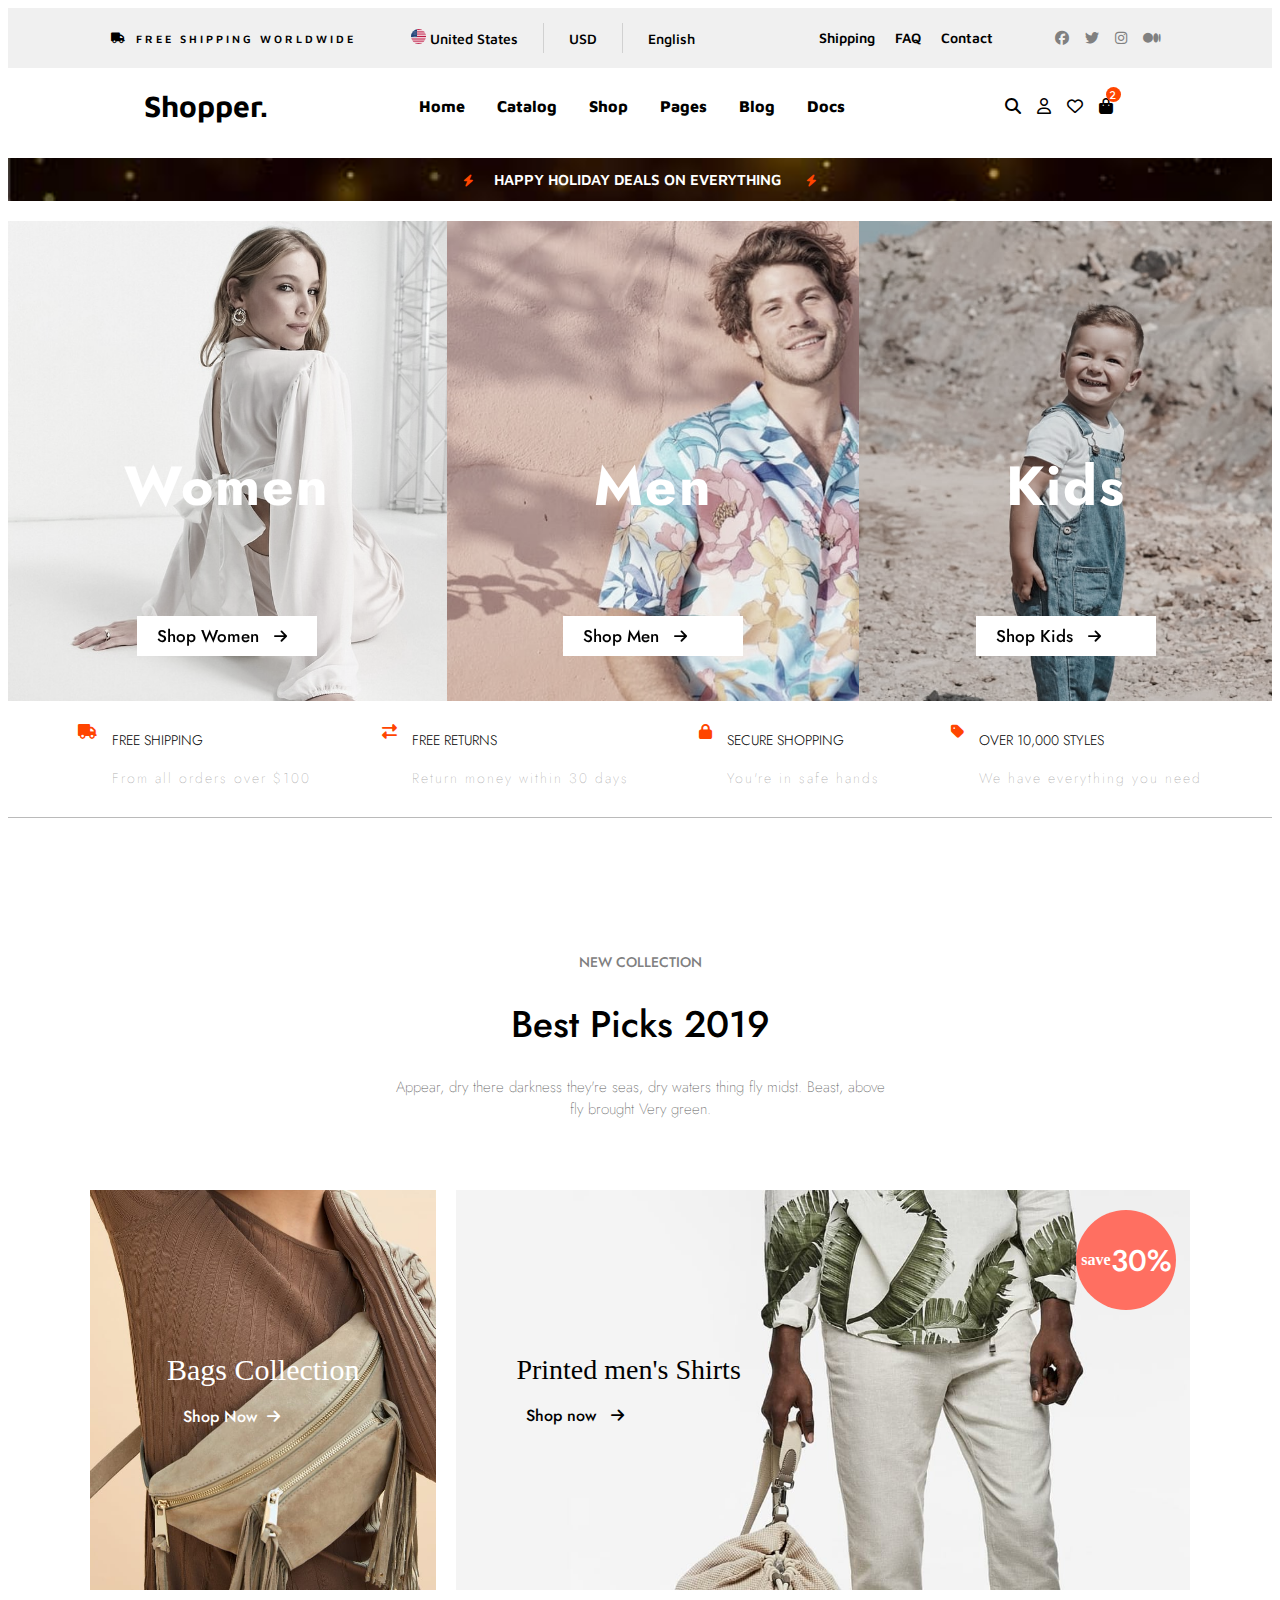
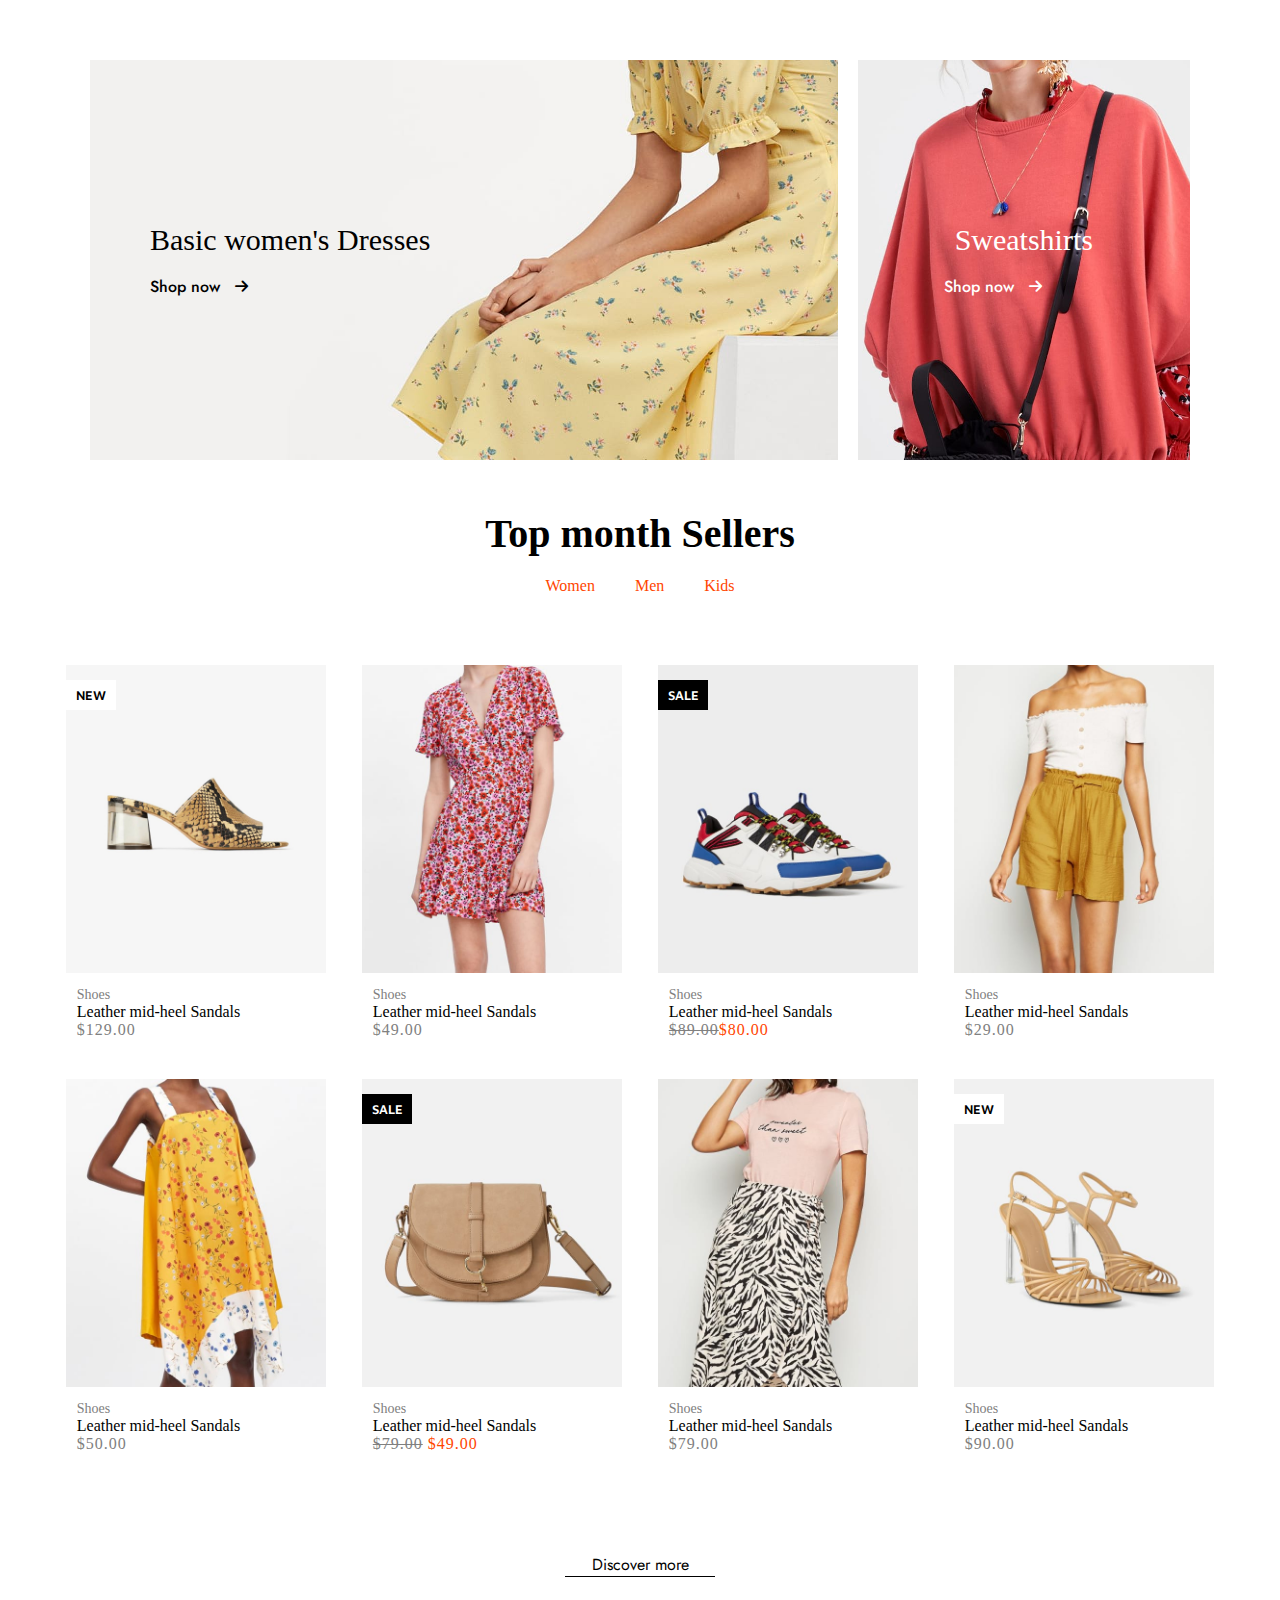
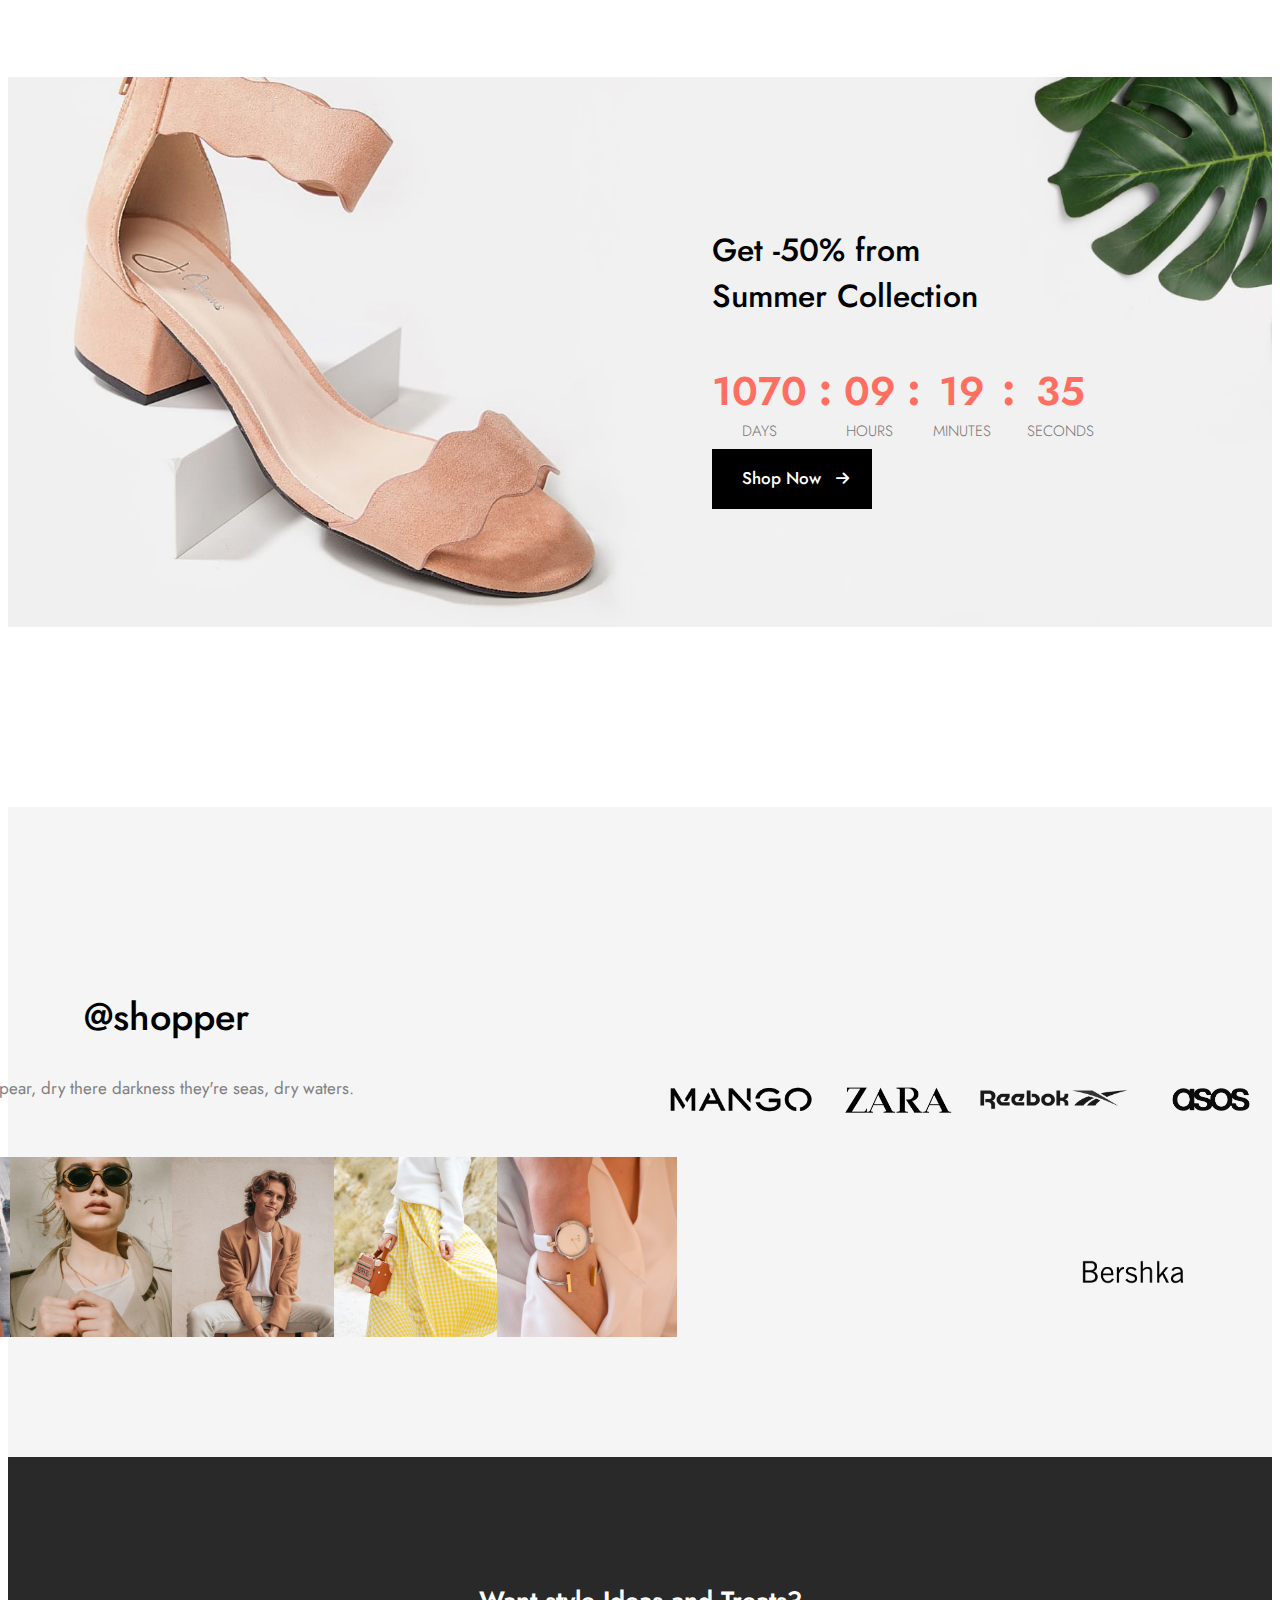
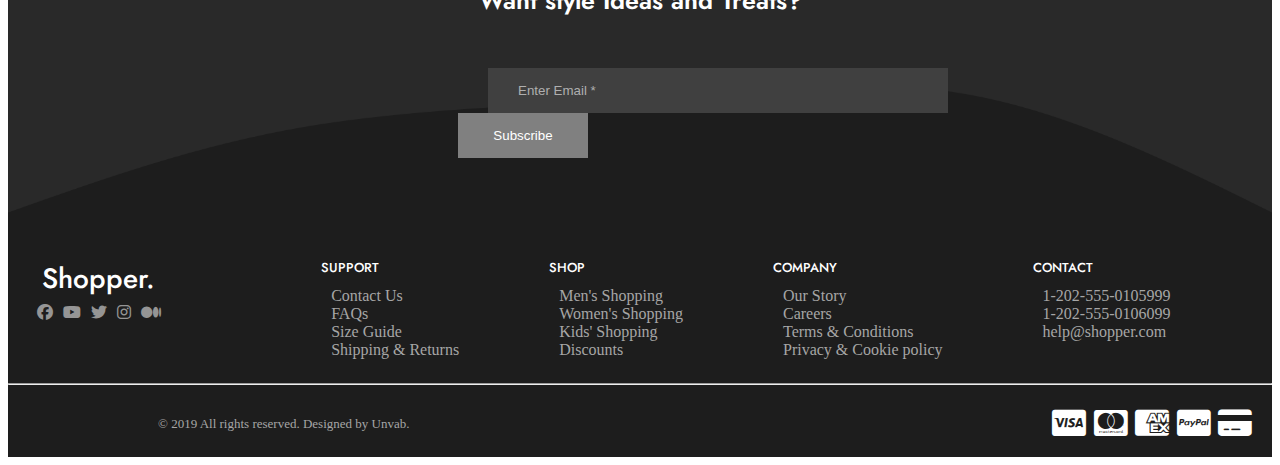
<file: index.html>
<!DOCTYPE html>
<html lang="en">
<head>
    <meta charset="UTF-8">
    <meta http-equiv="X-UA-Compatible" content="IE=edge">
    <meta name="viewport" content="width=device-width, initial-scale=1.0">
    <link rel="stylesheet" href="https://cdnjs.cloudflare.com/ajax/libs/font-awesome/6.2.1/css/all.min.css">
    <link rel="stylesheet" href="./css/main.css">
    <link href="https://cdn.jsdelivr.net/npm/bootstrap@5.3.0-alpha1/dist/css/bootstrap.min.css" rel="stylesheet" integrity="sha384-GLhlTQ8iRABdZLl6O3oVMWSktQOp6b7In1Zl3/Jr59b6EGGoI1aFkw7cmDA6j6gD" crossorigin="anonymous">
    <style>
        @import url('https://fonts.googleapis.com/css2?family=Jost:wght@500&family=Maven+Pro&family=PT+Sans+Narrow:wght@700&family=Source+Sans+Pro:wght@300&family=Work+Sans:wght@100&display=swap');
        </style>
    <title>Shopper</title>
</head>
<body>
    <header>
        <div class="container">
            <div class="head-cont-text">
                <i class="fa-solid fa-truck"></i>
                <div>FREE SHIPPING WORLDWIDE</div>
            </div>
            <div class="head-cont-collect">
                <div class="dropdown">
                    <button class="dropbtn dropdown-toggle"><img src="./css/img/usa.png" alt=""> United States</button>
                    <div class="dropdown-content">
                        <ul class="content-ul">
                            <li>
                                <a href="#"><img src="./css/img/usa.png" alt=""> United States</a>
                            </li>
                            <li>
                                <a href="#"><img src="./css/img/canada.png" alt=""> Canada</a>
                            </li>
                            <li>
                                <a href="#"><img src="./css/img/germany.png" alt=""> Germany</a>
                            </li>
                        </ul>
                    </div>

                </div>
                <div class="dropdown">
                    <button class="dropbtn dropdown-toggle">USD</button>
                    <div class="dropdown-content">
                        <a href="#">USD</a>
                        <a href="#">EUR</a>
                    </div>
                </div>
                <div class="dropdown" style="border: none">
                    <button class="dropbtn dropdown-toggle" >English</button>
                    <div class="dropdown-content">
                        <a href="#">English</a>
                        <a href="#">French</a>
                        <a href="#">German</a>
                    </div>
                </div>
            </div>
            <div class="head-cont-info">
                <div><a href="#">Shipping</a></div>
                <div><a href="#">FAQ</a></div>
                <div><a href="#">Contact</a></div>
            </div>
            <div class="social-account">
                <div><a href="#"><i class="fa-brands fa-facebook"></i></a></div>
                <div><a href="#"><i class="fa-brands fa-twitter"></i></a></div>
                <div><a href="#"><i class="fa-brands fa-instagram"></i></a></div>
                <div><a href="#"><i class="fa-brands fa-medium"></i></a></div>
            </div>
        </div>
    </header>
    <nav class="nav">
        <div class="nav-text"><a href="#">Shopper.</a>
        </div>
        <div class="navbar">
            <div class="dropdown">
                <button class="dropbtn">Home</button>
                <div class="dropdown-content">
                    <div><a href="#">Link1</a></div>
                    <div><a href="#">Link2</a></div>
                    <div><a href="#">Link3</a></div>
                    <div><a href="#">Link4</a></div>
                </div>
            </div>
            <div class="dropdown">
                <button class="dropbtn">Catalog</button>
                <div class="dropdown-content">
                    <div><a href="#">MAN</a></div>
                    <div><a href="#">WOMAN</a></div>
                    <div><a href="#">KIDS</a></div>
                </div>
            </div>
            <div class="dropdown">
                <button class="dropbtn">Shop</button>
                <div class="dropdown-content">
                    <div><a href="#">Link1</a></div>
                    <div><a href="#">Link2</a></div>
                    <div><a href="#">Link3</a></div>
                    <div><a href="#">Link4</a></div>
                </div>
            </div>
            <div class="dropdown">
                <button class="dropbtn ">Pages</button>
                <div class="dropdown-content">
                    <div><a href="#">Link1</a></div>
                    <div><a href="#">Link2</a></div>
                    <div><a href="#">Link3</a></div>
                    <div><a href="#">Link4</a></div>
                </div>
            </div>
            <div class="dropdown">
                <button class="dropbtn ">Blog</button>
                <div class="dropdown-content">
                    <div><a href="#">Link1</a></div>
                    <div><a href="#">Link2</a></div>
                    <div><a href="#">Link3</a></div>
                    <div><a href="#">Link4</a></div>
                </div>
            </div>
            <div class="dropdown">
                <button class="dropbtn ">Docs</button>
                <div class="dropdown-content">
                    <div><a href="#">Link1</a></div>
                    <div><a href="#">Link2</a></div>
                    <div><a href="#">Link3</a></div>
                    <div><a href="#">Link4</a></div>
                </div>
            </div>
        </div>
        <div class="navbar-item">
            <div><a href="#"><i class="fa-solid fa-magnifying-glass"></i></a></div>
            <div><a href="#"><i class="fa-regular fa-user"></i></a></div>
            <div><a href="#"><i class="fa-regular fa-heart"></i></a></div>
            <div><a href="#"><i class="fa-solid fa-bag-shopping"></i></a></div>
        </div>
    </nav>
    <section class="billboard">
        <div><i class="fa-sharp fa-solid fa-bolt"></i>HAPPY HOLIDAY DEALS ON EVERYTHING <i class="fa-sharp fa-solid fa-bolt"></i></div>
    </section>
    <main class="main-container">
        <div class="main-women">
            <div class="text-center">Women</div>
            <div class="main-button"><a href="#"><span> Shop Women </span><i class="fa-solid fa-arrow-right"></i></a></div>
        </div>
        <div class="main-men">
            <div class="text-center">Men</div>
            <div class="main-button"><a href="#"><span> Shop Men </span><i class="fa-solid fa-arrow-right"></i></a></div>
        </div>
        <div class="main-kids">
            <div class="text-center">Kids</div>
            <div class="main-button"><a href="#"><span> Shop Kids </span><i class="fa-solid fa-arrow-right"></i></a></div>
        </div>
    </main>
    <section class="bottom-main">
        <div class="bottom-box">
            <div class="bottom-icon"><i class="fa-solid fa-truck"></i></div>
            <div class="bottom-text">
                <p>FREE SHIPPING</p>
                <p class="text-p-2">From all orders over $100</p>
            </div>
        </div>
        <div class="bottom-box" >
            <div class="bottom-icon"><i class="fa-sharp fa-solid fa-right-left"></i></div>
            <div class="bottom-text">
                <p>FREE RETURNS</p>
                <p class="text-p-2">Return money within 30 days</p>
            </div>
        </div>
        <div class="bottom-box">
            <div class="bottom-icon"><i class="fa-solid fa-lock"></i></div>
            <div class="bottom-text">
                <p>SECURE SHOPPING</p>
                <p class="text-p-2">You're in safe hands</p>
            </div>
        </div>
        <div class="bottom-box">
            <div class="bottom-icon"><i class="fa-solid fa-tag"></i></div>
            <div class="bottom-text">
                <p>OVER 10,000 STYLES</p>
                <p class="text-p-2">We have everything you need</p>
            </div>
        </div>
    </section>
    <section class="section-text">
        <div class="text-container">
            <p class="text-p-1">NEW COLLECTION</p>
            <p class="text-p-2">Best Picks 2019</p>
            <p class="text-p-3">Appear, dry there darkness they're seas, dry waters thing fly midst. Beast, above fly brought Very green.</p>
        </div>
    </section>

    <section class="collection">
        <div class="collection-content">
            <div class="content-box-1">
                <div class="texting">Bags Collection</div>
                <div class="shopping"> <a href="#"> <span>Shop Now</span><i class="fa-solid fa-arrow-right"></i></a></div>
            </div>
            <div class="content-box-2">
                <div class="content-box-2__save">
                    <span>save</span>
                    <p class="content-box-2__save__percent">30%</p>
                </div>
                <div class="texting">Printed men's Shirts</div>
                <div class="shopping"><a href="#">Shop now <i class="fa-solid fa-arrow-right"></i></a></div>
            </div>
        </div>
        <div class="collection-content">
            <div class="content-box-3">
                <div class="texting">Basic women's Dresses</div>
                <div class="shopping"><a href="#">Shop now <i class="fa-solid fa-arrow-right"></i></a></div>
            </div>
            <div class="content-box-4">
                <div class="texting">Sweatshirts</div>
                <div class="shopping"><a href="#">Shop now <i class="fa-solid fa-arrow-right"></i></a></div>
            </div>
        </div>
    </section>
    <section class="top">
        <span>Top month Sellers</span>
        <div><a href="#">Women</a><a href="#">Men</a><a href="#">Kids</a></div>
    </section>

    <section class="products">
        <div class="products__first-line">
            <div class="products__first-line__card">
                <div class="products__first-line__card__card-1">
                    <div class="products__first-line__card__card-1__image">
                        <img class="products__first-line__card__card-1__image__example-1" src="./css/img/product-120.jpg" alt="" >
                        <img class="products__first-line__card__card-1__image__example-2" src="./css/img/product-5.jpg" alt="" >
                        <div class="products__first-line__card__card-1__image__new">NEW</div>
                        <div class="products__first-line__card__card-1__image__adding custom-adding">
                            <div class="icon-1 custom-icon" ><a href="#"><i class="fa-solid fa-eye"></i></a></div>
                            <div class="icon-2 custom-icon"><a href="#"><i class="fa-solid fa-cart-shopping"></i></a></div>
                            <div class="icon-3 custom-icon"><a href="#"><i class="fa-regular fa-heart"></i></a></div>
                        </div>
                    </div>
                </div>
                <div class="products__first-line__card__text">
                    <div class="products__first-line__card__text__shoes"><a href="#">Shoes</a></div>
                    <div class="products__first-line__card__text__info"><a href="#">Leather mid-heel Sandals</a></div>
                    <div class="products__first-line__card__text__cost">$129.00</div>
                </div>
            </div>
            <div class="products__first-line__card">
                <div class="products__first-line__card__card-1">
                    <div class="products__first-line__card__card-1__image">
                        <img class="products__first-line__card__card-1__image__example-1" src="./css/img/product-6.jpg" alt="" >
                        <img class="products__first-line__card__card-1__image__example-2" src="./css/img/product-7.jpg" alt="" >
                        <div class="products__first-line__card__card-1__image__adding custom-adding">
                            <div class="icon-1 custom-icon" ><a href="#"><i class="fa-solid fa-eye"></i></a></div>
                            <div class="icon-2 custom-icon"><a href="#"><i class="fa-solid fa-cart-shopping"></i></a></div>
                            <div class="icon-3 custom-icon"><a href="#"><i class="fa-regular fa-heart"></i></a></div>
                        </div>
                    </div>
                </div>
                <div class="products__first-line__card__text">
                    <div class="products__first-line__card__text__shoes"><a href="#">Shoes</a></div>
                    <div class="products__first-line__card__text__info"><a href="#">Leather mid-heel Sandals</a></div>
                    <div class="products__first-line__card__text__cost">$49.00</div>
                </div>
            </div>
            <div class="products__first-line__card">
                <div class="products__first-line__card__card-1">
                    <div class="products__first-line__card__card-1__image">
                        <img class="products__first-line__card__card-1__image__example-1" src="./css/img/product-8.jpg" alt="" >
                        <img class="products__first-line__card__card-1__image__example-2" src="./css/img/product-9.jpg" alt="" >
                        <div class="products__first-line__card__card-1__image__new" style="background-color: black; color: white;">SALE</div>
                        <div class="products__first-line__card__card-1__image__adding custom-adding">
                            <div class="icon-1 custom-icon" ><a href="#"><i class="fa-solid fa-eye"></i></a></div>
                            <div class="icon-2 custom-icon"><a href="#"><i class="fa-solid fa-cart-shopping"></i></a></div>
                            <div class="icon-3 custom-icon"><a href="#"><i class="fa-regular fa-heart"></i></a></div>
                        </div>
                    </div>
                </div>
                <div class="products__first-line__card__text">
                    <div class="products__first-line__card__text__shoes"><a href="#">Shoes</a></div>
                    <div class="products__first-line__card__text__info"><a href="#">Leather mid-heel Sandals</a></div>
                    <div class="products__first-line__card__text__cost"><del>$89.00</del><span style="color: orangered;">$80.00</span></div>
                </div>
            </div>
            <div class="products__first-line__card">
                <div class="products__first-line__card__card-1">
                    <div class="products__first-line__card__card-1__image">
                        <img class="products__first-line__card__card-1__image__example-1" src="./css/img/product-10.jpg" alt="" style="opacity: 1;">
                        <div class="products__first-line__card__card-1__image__adding custom-adding">
                            <div class="icon-1 custom-icon" ><a href="#"><i class="fa-solid fa-eye"></i></a></div>
                            <div class="icon-2 custom-icon"><a href="#"><i class="fa-solid fa-cart-shopping"></i></a></div>
                            <div class="icon-3 custom-icon"><a href="#"><i class="fa-regular fa-heart"></i></a></div>
                        </div>
                    </div>
                </div>
                <div class="products__first-line__card__text">
                    <div class="products__first-line__card__text__shoes"><a href="#">Shoes</a></div>
                    <div class="products__first-line__card__text__info"><a href="#">Leather mid-heel Sandals</a></div>
                    <div class="products__first-line__card__text__cost">$29.00</div>
                </div>
            </div>
        </div>
        <div class="products__first-line">
            <div class="products__first-line__card">
                <div class="products__first-line__card__card-1">
                    <div class="products__first-line__card__card-1__image">
                        <img class="products__first-line__card__card-1__image__example-1" src="./css/img/product-11.jpg" alt="" style="opacity: 1;">
                        <div class="products__first-line__card__card-1__image__adding custom-adding">
                            <div class="icon-1 custom-icon" ><a href="#"><i class="fa-solid fa-eye"></i></a></div>
                            <div class="icon-2 custom-icon"><a href="#"><i class="fa-solid fa-cart-shopping"></i></a></div>
                            <div class="icon-3 custom-icon"><a href="#"><i class="fa-regular fa-heart"></i></a></div>
                        </div>
                    </div>
                </div>
                <div class="products__first-line__card__text">
                    <div class="products__first-line__card__text__shoes"><a href="#">Shoes</a></div>
                    <div class="products__first-line__card__text__info"><a href="#">Leather mid-heel Sandals</a></div>
                    <div class="products__first-line__card__text__cost">$50.00</div>
                </div>
            </div>
            <div class="products__first-line__card">
                <div class="products__first-line__card__card-1">
                    <div class="products__first-line__card__card-1__image">
                        <img class="products__first-line__card__card-1__image__example-1" src="./css/img/product-13.jpg" alt="" >
                        <img class="products__first-line__card__card-1__image__example-2" src="./css/img/product-12.jpg" alt="" >
                        <div class="products__first-line__card__card-1__image__new" style="background-color: black; color: white;">SALE</div>
                        <div class="products__first-line__card__card-1__image__adding custom-adding">
                            <div class="icon-1 custom-icon" ><a href="#"><i class="fa-solid fa-eye"></i></a></div>
                            <div class="icon-2 custom-icon"><a href="#"><i class="fa-solid fa-cart-shopping"></i></a></div>
                            <div class="icon-3 custom-icon"><a href="#"><i class="fa-regular fa-heart"></i></a></div>
                        </div>
                    </div>
                </div>
                <div class="products__first-line__card__text">
                    <div class="products__first-line__card__text__shoes"><a href="#">Shoes</a></div>
                    <div class="products__first-line__card__text__info"><a href="#">Leather mid-heel Sandals</a></div>
                    <div class="products__first-line__card__text__cost"> <del>$79.00</del> <span style="color: orangered;">$49.00</span></div>
                </div>
            </div>
            <div class="products__first-line__card">
                <div class="products__first-line__card__card-1">
                    <div class="products__first-line__card__card-1__image">
                        <img class="products__first-line__card__card-1__image__example-1" src="./css/img/product-15.jpg" alt="" >
                        <img class="products__first-line__card__card-1__image__example-2" src="./css/img/product-14.jpg" alt="" >
                        <div class="products__first-line__card__card-1__image__adding custom-adding">
                            <div class="icon-1 custom-icon" ><a href="#"><i class="fa-solid fa-eye"></i></a></div>
                            <div class="icon-2 custom-icon"><a href="#"><i class="fa-solid fa-cart-shopping"></i></a></div>
                            <div class="icon-3 custom-icon"><a href="#"><i class="fa-regular fa-heart"></i></a></div>
                        </div>
                    </div>
                </div>
                <div class="products__first-line__card__text">
                    <div class="products__first-line__card__text__shoes"><a href="#">Shoes</a></div>
                    <div class="products__first-line__card__text__info"><a href="#">Leather mid-heel Sandals</a></div>
                    <div class="products__first-line__card__text__cost">$79.00</div>
                </div>
            </div>
            <div class="products__first-line__card">
                <div class="products__first-line__card__card-1">
                    <div class="products__first-line__card__card-1__image">
                        <img class="products__first-line__card__card-1__image__example-1" src="./css/img/product-16.jpg" alt="" style="opacity: 1;">
                        <div class="products__first-line__card__card-1__image__new">NEW</div>
                        <div class="products__first-line__card__card-1__image__adding custom-adding">
                            <div class="icon-1 custom-icon" ><a href="#"><i class="fa-solid fa-eye"></i></a></div>
                            <div class="icon-2 custom-icon"><a href="#"><i class="fa-solid fa-cart-shopping"></i></a></div>
                            <div class="icon-3 custom-icon"><a href="#"><i class="fa-regular fa-heart"></i></a></div>
                        </div>
                    </div>
                </div>
                <div class="products__first-line__card__text">
                    <div class="products__first-line__card__text__shoes"><a href="#">Shoes</a></div>
                    <div class="products__first-line__card__text__info"><a href="#">Leather mid-heel Sandals</a></div>
                    <div class="products__first-line__card__text__cost"> $90.00</div>
                </div>
            </div>
        </div>
        <div class="products__discover">Discover more</div>
    </section>
    <section class="campaign-board">
        <div class="campaign-board__main-area">
            <h3>Get -50% from Summer Collection</h3>
            <div class="campaign-board__main-area__time">
                <div class="campaign-board__main-area__time__date">
                    <span class="campaign-board__main-area__time__date__number">1070</span>
                    <span class="campaign-board__main-area__time__date__text">DAYS</span>
                </div>
                <div class="campaign-board__main-area__time__double-point">:</div>
                <div class="campaign-board__main-area__time__date">
                    <span class="campaign-board__main-area__time__date__number">09</span>
                    <span class="campaign-board__main-area__time__date__text">HOURS</span>
                </div>
                <div class="campaign-board__main-area__time__double-point">:</div>
                <div class="campaign-board__main-area__time__date">
                    <span class="campaign-board__main-area__time__date__number">19</span>
                    <span class="campaign-board__main-area__time__date__text">MINUTES</span>
                </div>
                <div class="campaign-board__main-area__time__double-point">:</div>
                <div class="campaign-board__main-area__time__date">
                    <span class="campaign-board__main-area__time__date__number">35</span>
                    <span class="campaign-board__main-area__time__date__text">SECONDS</span>
                </div>
            </div>
            <div class="campaign-board__main-area__main-button"><a href="#"><span> Shop Now </span><i class="fa-solid fa-arrow-right"></i></a></div>
        </div>
    </section>
    <section class="brends">
        <div class="brends__text">
            <h2>@shopper</h2>
            <p>Appear, dry there darkness they're seas, dry waters.</p>
        </div>
        <div class="brends__images">
            <div class="brends__images__items">
                <img src="./css/img/items.jpg" alt="">
                <div class="brends__images__items__back-image"></div>
                <div  class="brends__images__items__icons">
                    <i class="fa-regular fa-heart"></i><span>248</span>
                    <i class="fa-regular fa-message"></i><span>7</span>
                </div>
            </div>
            <div class="brends__images__items">
                <img src="./css/img/items-2.jpg" alt="">
                <div class="brends__images__items__back-image"></div>
                <div  class="brends__images__items__icons">
                    <i class="fa-regular fa-heart"></i><span>248</span>
                    <i class="fa-regular fa-message"></i><span>7</span>
                </div>
            </div>
            <div class="brends__images__items">
                <img src="./css/img/item-3.jpg" alt="">
                <div class="brends__images__items__back-image"></div>
                <div  class="brends__images__items__icons">
                    <i class="fa-regular fa-heart"></i><span>248</span>
                    <i class="fa-regular fa-message"></i><span>7</span>
                </div>
            </div>
            <div class="brends__images__items">
                <img src="./css/img/item-4.jpg" alt="">
                <div class="brends__images__items__back-image"></div>
                <div  class="brends__images__items__icons">
                    <i class="fa-regular fa-heart"></i><span>248</span>
                    <i class="fa-regular fa-message"></i><span>7</span>
                </div>
            </div>
            <div class="brends__images__items">
                <img src="./css/img/item-5.jpg" alt="">
                <div class="brends__images__items__back-image"></div>
                <div  class="brends__images__items__icons">
                    <i class="fa-regular fa-heart"></i><span>248</span>
                    <i class="fa-regular fa-message"></i><span>7</span>
                </div>
            </div>
            <div class="brends__images__items">
                <img src="./css/img/item-6.jpg" alt="">
                <div class="brends__images__items__back-image"></div>
                <div  class="brends__images__items__icons">
                    <i class="fa-regular fa-heart"></i><span>248</span>
                    <i class="fa-regular fa-message"></i><span>7</span>
                </div>
            </div>
        </div>
        <div class="brends__logo">
            <div class="brends__logo__items">
                <img src="./css/img/Mango-logo.png" alt="" >
            </div>
            <div class="brends__logo__items">
                <img src="./css/img/Zara.png" alt="" style="width: 110px !important;">
            </div>
            <div class="brends__logo__items">
                <img src="./css/img/reebok.png" alt="">
            </div>
            <div class="brends__logo__items">
                <img src="./css/img/asos.png" alt="" style="width: 100px;">
            </div>
            <div class="brends__logo__items">
                <img src="./css/img/stradivarius.png" alt="">
            </div>
            <div class="brends__logo__items">
                <img src="./css/img/adidas.png" alt="">
            </div>
            <div class="brends__logo__items">
                <img src="./css/img/bershka.png" alt="" style="width: 130px;">
            </div>
        </div>
    </section>
    <footer class="foot">
        <div class="foot__up">
            <div class="foot__up__container">
                <div class="foot__up__container__text">
                    <p>Want style Ideas and Treats?</p>
                    <div class="foot__up__container__text__input">
                        <input type="email" placeholder="Enter Email *">
                        <button type="submit">Subscribe</button>
                    </div>
                </div>
                <div class="foot__up__container__list">
                    <div class="foot__up__container__list__first">
                        <span>Shopper.</span>
                        <div class="foot__up__container__list__first__social">
                            <div><a href="#"><i class="fa-brands fa-facebook"></i></a></div>
                            <div><a href="#"><i class="fa-brands fa-youtube"></i></a></div>
                            <div><a href="#"><i class="fa-brands fa-twitter"></i></a></div>
                            <div><a href="#"><i class="fa-brands fa-instagram"></i></a></div>
                            <div><a href="#"><i class="fa-brands fa-medium"></i></a></div>
                        </div>
                    </div>
                    <div class="foot__up__container__list__second">
                        <div class="foot__up__container__list__second__support">
                            <span>SUPPORT</span>
                            <ul>
                                <li><a href="#">Contact Us</a></li>
                                <li><a href="#">FAQs</a></li>
                                <li><a href="#">Size Guide</a></li>
                                <li><a href="#">Shipping & Returns</a></li>
                            </ul>
                        </div>
                        <div class="foot__up__container__list__second__shop">
                            <span>SHOP</span>
                            <ul>
                                <li><a href="#">Men's Shopping</a></li>
                                <li><a href="#">Women's Shopping</a></li>
                                <li><a href="#">Kids' Shopping</a></li>
                                <li><a href="#">Discounts</a></li>
                            </ul>
                        </div>
                        <div class="foot__up__container__list__second__company">
                            <span>COMPANY</span>
                            <ul>
                                <li><a href="#">Our Story</a></li>
                                <li><a href="#">Careers</a></li>
                                <li><a href="#">Terms & Conditions</a></li>
                                <li><a href="#">Privacy & Cookie policy</a></li>
                            </ul>
                        </div>
                        <div class="foot__up__container__list__second__contact">
                            <span>CONTACT</span>
                            <ul>
                                <li><a href="#">1-202-555-0105999</a></li>
                                <li><a href="#">1-202-555-0106099</a></li>
                                <li><a href="#">help@shopper.com</a></li>
                            </ul>
                        </div>
                    </div>
                    
                </div>
            </div>
        </div>
        <div class="foot__down">
            <hr>
            <div class="foot__down__end">
                <div class="foot__down__end__left">
                    <p>© 2019 All rights reserved. Designed by Unvab.</p>
                </div>
                <div class="foot__down__end__right">
                    <i class="fa-brands fa-cc-visa"></i>
                    <i class="fa-brands fa-cc-mastercard"></i>
                    <i class="fa-brands fa-cc-amex"></i>
                    <i class="fa-brands fa-cc-paypal"></i>
                    <i class="fa-sharp fa-solid fa-credit-card"></i>
                </div>
            </div>

        </div>

    </footer>









    





    <script src="https://cdn.jsdelivr.net/npm/bootstrap@5.3.0-alpha1/dist/js/bootstrap.bundle.min.js" integrity="sha384-w76AqPfDkMBDXo30jS1Sgez6pr3x5MlQ1ZAGC+nuZB+EYdgRZgiwxhTBTkF7CXvN" crossorigin="anonymous"></script>
</body>
</html>
</file>
<file: css/main.css>
.foot {
  background-image: url("./img/pattern.png");
  background-repeat: no-repeat;
  background-size: 100%;
  height: 600px;
  width: 100%;
}
.foot__up__container__text {
  padding: 100px 50px;
  margin: 0 400px;
}
.foot__up__container__text p {
  font-family: "Jost";
  font-size: 25px;
  font-weight: 600;
  text-align: center;
  color: white;
  margin-bottom: 50px;
}
.foot__up__container__text__input input {
  width: 400px;
  margin: 0 30px;
  padding: 15px 30px;
  background-color: rgb(64, 64, 64);
  color: white;
  border: none;
}
.foot__up__container__text__input ::-moz-placeholder {
  color: rgb(175, 175, 175);
}
.foot__up__container__text__input ::placeholder {
  color: rgb(175, 175, 175);
}
.foot__up__container__text__input button {
  padding: 15px;
  width: 130px;
  background-color: gray;
  border: none;
  color: white;
  font-weight: 500;
}
.foot__up__container__list {
  display: flex;
  flex-direction: row;
  flex-wrap: wrap;
  align-items: center;
  align-content: center;
  justify-content: end;
  align-items: flex-start;
}
.foot__up__container__list__first {
  flex-grow: 1;
  text-align: center;
}
.foot__up__container__list__first span {
  color: white;
  font-family: "Jost";
  font-size: 28px;
  font-weight: 500;
  text-align: center;
}
.foot__up__container__list__first__social {
  display: flex;
  flex-direction: row;
  flex-wrap: wrap;
  align-items: center;
  align-content: center;
  justify-content: center;
}
.foot__up__container__list__first__social div {
  padding: 5px;
}
.foot__up__container__list__first__social div a {
  color: rgb(149, 149, 149);
  transition: 0.5s all;
}
.foot__up__container__list__first__social div:hover a {
  color: rgb(96, 96, 96);
}
.foot__up__container__list__second {
  display: flex;
  flex-direction: row;
  flex-wrap: wrap;
  align-items: center;
  align-content: center;
  justify-content: center;
  align-items: flex-start;
  flex-grow: 3;
}
.foot__up__container__list__second div {
  padding: 0 30px;
}
.foot__up__container__list__second div span {
  color: white;
  margin-left: 30px;
  font-family: "Jost";
  font-size: 13px;
  font-weight: 500;
  text-align: center;
}
.foot__up__container__list__second div ul {
  margin-top: 10px;
  list-style-type: none;
}
.foot__up__container__list__second div ul li a {
  text-decoration: none;
  color: #A6A6A6;
}
.foot__down hr {
  color: white;
}
.foot__down__end {
  display: flex;
  flex-direction: row;
  flex-wrap: wrap;
  align-items: center;
  align-content: center;
  justify-content: space-between;
}
.foot__down__end__left {
  margin: 10px 150px;
  color: #A6A6A6;
  font-size: 13px;
}
.foot__down__end__right {
  color: white;
  font-size: 30px;
  margin-right: 20px;
}

.container {
  display: flex;
  flex-direction: row;
  flex-wrap: wrap;
  align-items: center;
  align-content: center;
  justify-content: center;
  background-color: rgb(240, 240, 240);
  padding: 15px;
  max-width: 100% !important;
}
.container img {
  width: 15px;
  height: 15px;
  border-radius: 50%;
}
.container .head-cont-text {
  font-family: "Maven Pro", sans-serif;
  font-size: 11px;
  font-weight: 600;
  text-align: center;
  flex-grow: 2;
  display: flex;
  flex-direction: row;
  flex-wrap: wrap;
  align-items: center;
  align-content: center;
  justify-content: end;
  letter-spacing: 3px;
  margin-right: 30px;
}
.container .head-cont-text i {
  font-size: 11px;
  margin-right: 8px;
}
.container .head-cont-collect {
  flex-grow: 1;
  display: flex;
  flex-direction: row;
  flex-wrap: wrap;
  align-items: center;
  align-content: center;
  justify-content: start;
}
.container .head-cont-collect .dropdown {
  position: relative;
  display: inline-block;
  padding: 0 10px;
  border-right: 1px solid rgb(209, 209, 209);
}
.container .head-cont-collect .dropdown:hover .dropdown-content {
  display: block;
}
.container .head-cont-collect .dropdown .dropbtn {
  color: black;
  cursor: pointer;
  border: none;
  background-color: rgb(240, 240, 240);
  font-family: "Maven Pro", sans-serif;
  font-size: 14px;
  font-weight: 550;
  text-align: center;
  padding: 0px 15px;
  height: 30px;
}
.container .head-cont-collect .dropdown .dropdown-content {
  display: none;
  position: absolute;
  z-index: 1;
  padding-left: 0px !important;
  width: 100%;
  right: 0px;
  top: 30px;
}
.container .head-cont-collect .dropdown .dropdown-content .content-ul {
  list-style: none;
}
.container .head-cont-collect .dropdown .dropdown-content a {
  font-family: "Maven Pro", sans-serif;
  font-size: 12px;
  font-weight: 600;
  text-align: center;
  color: black;
  width: 100%;
  padding: 12px 16px;
  text-decoration: none;
  display: block;
  text-align: center;
  border: 1px solid rgb(209, 209, 209);
  border-width: thin;
  background-color: rgb(240, 240, 240);
}
.container .head-cont-collect .dropdown .dropdown-content a:hover {
  background-color: rgb(209, 209, 209);
}
.container .head-cont-info {
  flex-grow: 2;
  display: flex;
  flex-direction: row;
  flex-wrap: wrap;
  align-items: center;
  align-content: center;
  justify-content: center;
}
.container .head-cont-info a {
  text-decoration: none;
  padding: 0 10px;
  color: black;
  font-family: "Maven Pro", sans-serif;
  font-size: 14px;
  font-weight: 600;
  text-align: center;
}
.container .social-account {
  flex-grow: 2;
  display: flex;
  flex-direction: row;
  flex-wrap: wrap;
  align-items: center;
  align-content: center;
  justify-content: start;
}
.container .social-account i {
  font-size: 14px;
  padding: 0px 8px;
  color: gray;
}
.container .social-account i:hover {
  color: orangered;
}

.nav {
  margin-top: 20px;
  display: flex;
  flex-direction: row;
  flex-wrap: wrap;
  align-items: center;
  align-content: center;
  justify-content: center;
}
.nav .nav-text {
  flex-grow: 1;
  font-family: "Maven Pro", sans-serif;
  font-size: 30px;
  font-weight: bolder;
  text-align: center;
  display: flex;
  flex-direction: row;
  flex-wrap: wrap;
  align-items: center;
  align-content: center;
  justify-content: end;
}
.nav .nav-text a {
  color: black;
  text-decoration: none;
}
.nav .navbar {
  flex-grow: 2;
  display: flex;
  flex-direction: row;
  flex-wrap: wrap;
  align-items: center;
  align-content: center;
  justify-content: center;
}
.nav .navbar .dropdown {
  position: relative;
  display: inline-block;
  padding: 0 10px;
}
.nav .navbar .dropdown:hover .dropdown-content {
  display: block;
}
.nav .navbar .dropdown:hover .dropbtn {
  color: orangered;
}
.nav .navbar .dropdown .dropbtn {
  color: black;
  cursor: pointer;
  border: none;
  background-color: white;
  font-family: "Maven Pro", sans-serif;
  font-size: 16px;
  font-weight: 800;
  text-align: center;
}
.nav .navbar .dropdown .dropdown-content {
  display: none;
  position: absolute;
  left: -60px;
  top: 27px;
  box-shadow: 0px 8px 16px 0px rgba(0, 0, 0, 0.2);
  z-index: 1;
  background-color: rgb(240, 240, 240);
  width: 250px;
}
.nav .navbar .dropdown .dropdown-content a {
  font-family: "Maven Pro", sans-serif;
  font-size: 12px;
  font-weight: 600;
  text-align: center;
  color: black;
  padding: 12px 16px;
  width: 100%;
  text-decoration: none;
  display: block;
  border: 1px solid rgb(209, 209, 209);
  border-width: thin;
}
.nav .navbar .dropdown .dropdown-content a:hover {
  background-color: rgb(209, 209, 209);
}
.nav .navbar-item {
  flex-grow: 1;
  display: flex;
  flex-direction: row;
  flex-wrap: wrap;
  align-items: center;
  align-content: center;
  justify-content: start;
}
.nav .navbar-item i {
  padding: 8px;
  font-size: 16px;
  color: black;
}
.nav .navbar-item i:hover {
  color: orangered;
}
.nav .navbar-item .fa-bag-shopping {
  position: relative;
  display: block;
  width: 30px;
}
.nav .navbar-item .fa-bag-shopping::after {
  content: "2";
  width: 15px;
  height: 15px;
  position: absolute;
  top: 0;
  left: 15px;
  top: -3px;
  font-size: 9px;
  background-color: orangered;
  text-align: center;
  line-height: 15px;
  border-radius: 50%;
  color: white;
}

.bottom-main {
  position: relative;
  margin: auto;
  width: 100%;
  display: flex;
  flex-direction: row;
  flex-wrap: wrap;
  align-items: center;
  align-content: center;
  justify-content: space-evenly;
  font-family: "Jost";
  font-size: 15px;
  font-weight: 400;
  text-align: center;
}
.bottom-main::after {
  content: "";
  border-bottom: 1px solid rgb(186, 186, 186);
  border-width: thin;
  width: 1300px;
  margin-top: 20px;
}
.bottom-main .bottom-box {
  display: flex;
  flex-direction: row;
  flex-wrap: wrap;
  align-items: center;
  align-content: center;
  justify-content: space-evenly;
  align-items: flex-start;
}
.bottom-main .bottom-box .bottom-icon i {
  color: orangered;
}
.bottom-main .bottom-box .bottom-text {
  margin-left: 15px;
  display: flex;
  flex-direction: column;
  justify-content: start;
  align-items: baseline;
  font-family: "Jost";
  font-size: 14px;
  font-weight: 300;
  text-align: center;
  line-height: 10px;
}
.bottom-main .bottom-box .bottom-text .text-p-2 {
  color: rgba(167, 167, 167, 0.912);
  font-size: 14px;
  font-weight: 200;
  letter-spacing: 2px;
}

.section-text {
  width: 100%;
}
.section-text .text-container {
  padding-top: 120px;
  margin: auto;
  width: 500px;
  text-align: center;
}
.section-text .text-container .text-p-1 {
  font-family: "Jost";
  font-size: 14px;
  font-weight: 500;
  text-align: center;
  color: gray;
}
.section-text .text-container .text-p-2 {
  font-family: "Jost";
  font-size: 37px;
  font-weight: 500;
  text-align: center;
  line-height: 30px;
}
.section-text .text-container .text-p-3 {
  font-family: "Jost";
  font-size: 15px;
  font-weight: 200;
  text-align: center;
  margin-top: 30px;
  color: rgb(93, 93, 93);
}

.collection {
  position: relative;
  margin: auto;
  width: 1100px;
}
.collection .collection-content {
  margin-top: 70px;
  display: flex;
  flex-direction: row;
  flex-wrap: wrap;
  align-items: center;
  align-content: center;
  justify-content: center;
}
.collection .collection-content .content-box-1 {
  margin-right: 20px;
  flex-grow: 1;
  height: 400px;
  width: 200px;
  background-image: url("./img/product-1.jpg");
  background-position: 0%;
  transition: 0.7s background-position;
  background-repeat: no-repeat;
  background-size: cover;
  display: flex;
  flex-direction: column;
  flex-wrap: wrap;
  align-items: center;
  align-content: center;
  justify-content: center;
}
.collection .collection-content .content-box-1 .texting {
  font-size: 30px;
  font-weight: 500;
  color: white;
  padding: 10px;
}
.collection .collection-content .content-box-1 .shopping {
  width: 200px;
  height: 40px;
}
.collection .collection-content .content-box-1 .shopping a {
  margin-left: 20px;
  line-height: 40px;
  font-family: "Jost";
  font-size: 16px;
  font-weight: 500;
  color: white;
  text-decoration: none;
}
.collection .collection-content .content-box-1 .shopping a i {
  margin-left: 10px;
  transition: 0.7s padding;
  font-size: 15px;
}
.collection .collection-content .content-box-1:hover i {
  padding-left: 15px;
}
.collection .collection-content .content-box-1:hover {
  background-position: 100%;
}
.collection .collection-content .content-box-2 {
  position: relative;
  flex-grow: 3;
  height: 400px;
  background-image: url("./img/product-2.jpg");
  background-position: 50%;
  background-repeat: no-repeat;
  background-size: cover;
  display: flex;
  flex-direction: column;
  flex-wrap: wrap;
  align-items: center;
  align-content: center;
  justify-content: center;
  align-content: flex-start;
  align-items: flex-start;
  transition: 0.7s background-position;
}
.collection .collection-content .content-box-2 .content-box-2__save {
  position: absolute;
  width: 100px;
  height: 100px;
  background-color: #ff6f61;
  color: white;
  text-align: center;
  border-radius: 50%;
  display: flex;
  flex-direction: column;
  flex-wrap: wrap;
  align-items: center;
  align-content: center;
  justify-content: center;
  font-weight: 700;
  top: 20px;
  left: 620px;
}
.collection .collection-content .content-box-2 .content-box-2__save p {
  font-family: "Jost";
  font-size: 30px;
  font-weight: 500;
  text-align: center;
}
.collection .collection-content .content-box-2 .texting {
  font-size: 28px;
  font-weight: 500;
  color: black;
  padding: 10px;
  margin-left: 50px;
}
.collection .collection-content .content-box-2 .shopping {
  width: 200px;
  height: 40px;
  margin-left: 50px;
}
.collection .collection-content .content-box-2 .shopping a {
  margin-left: 20px;
  line-height: 40px;
  font-family: "Jost";
  font-size: 16px;
  font-weight: 500;
  color: black;
  text-decoration: none;
}
.collection .collection-content .content-box-2 .shopping a i {
  margin-left: 10px;
  transition: 0.7s padding;
  font-size: 15px;
}
.collection .collection-content .content-box-2:hover i {
  padding-left: 15px;
}
.collection .collection-content .content-box-2:hover {
  background-position: 80%;
}
.collection .collection-content .content-box-3 {
  margin-right: 20px;
  flex-grow: 3;
  height: 400px;
  background-image: url("./img/product-3.jpg");
  background-position: 0%;
  transition: 0.7s background-position;
  background-repeat: no-repeat;
  background-size: cover;
  display: flex;
  flex-direction: column;
  flex-wrap: wrap;
  align-items: center;
  align-content: center;
  justify-content: center;
  align-content: flex-start;
  align-items: flex-start;
}
.collection .collection-content .content-box-3 .texting {
  margin-left: 50px;
  font-size: 30px;
  font-weight: 500;
  color: black;
  padding: 10px;
}
.collection .collection-content .content-box-3 .shopping {
  margin-left: 50px;
  width: 200px;
  height: 40px;
}
.collection .collection-content .content-box-3 .shopping a {
  margin-left: 10px;
  line-height: 40px;
  font-family: "Jost";
  font-size: 16px;
  font-weight: 500;
  color: black;
  text-decoration: none;
}
.collection .collection-content .content-box-3 .shopping a i {
  margin-left: 10px;
  transition: 0.7s padding;
  font-size: 15px;
}
.collection .collection-content .content-box-3:hover i {
  padding-left: 15px;
}
.collection .collection-content .content-box-3:hover {
  background-position: 100%;
}
.collection .collection-content .content-box-4 {
  flex-grow: 1;
  height: 400px;
  width: 200px;
  background-image: url("./img/product-4.jpg");
  background-position: 10%;
  transition: 0.7s background-position;
  background-repeat: no-repeat;
  background-size: cover;
  display: flex;
  flex-direction: column;
  flex-wrap: wrap;
  align-items: center;
  align-content: center;
  justify-content: center;
}
.collection .collection-content .content-box-4 .texting {
  font-size: 30px;
  font-weight: 500;
  color: white;
  padding: 10px;
}
.collection .collection-content .content-box-4 .shopping {
  width: 200px;
  height: 40px;
}
.collection .collection-content .content-box-4 .shopping a {
  margin-left: 20px;
  line-height: 40px;
  font-family: "Jost";
  font-size: 16px;
  font-weight: 500;
  color: white;
  text-decoration: none;
}
.collection .collection-content .content-box-4 .shopping a i {
  margin-left: 10px;
  transition: 0.7s padding;
  font-size: 15px;
}
.collection .collection-content .content-box-4:hover i {
  padding-left: 15px;
}
.collection .collection-content .content-box-4:hover {
  background-position: 60%;
}

.top {
  position: relative;
  margin: auto;
  text-align: center;
  padding: 50px;
}
.top span {
  font-size: 40px;
  font-weight: 600;
}
.top div {
  margin-top: 20px;
}
.top div a {
  text-decoration: none;
  margin: 20px;
  color: orangered;
}
.top div a:hover {
  color: orangered;
}
.top div a:focus {
  border-bottom: 1px solid orangered;
}

.products__first-line {
  display: flex;
  flex-direction: row;
  flex-wrap: wrap;
  align-items: center;
  align-content: center;
  justify-content: center;
  flex-wrap: nowrap;
}
.products__first-line__card {
  margin: 20px 18px;
  display: flex;
  flex-direction: column;
  flex-wrap: wrap;
  align-items: center;
  align-content: center;
  justify-content: center;
}
.products__first-line__card__text {
  margin-top: 30px;
  margin-right: 75px;
}
.products__first-line__card__text__shoes a {
  text-decoration: none;
  color: gray;
  font-size: 14px;
  font-weight: 500;
}
.products__first-line__card__text__info a {
  text-decoration: none;
  color: black;
  font-size: 16px;
  font-weight: 500;
}
.products__first-line__card__text__cost {
  color: gray;
  font-size: 16px;
  letter-spacing: 1px;
  font-weight: 500;
}
.products__first-line__card__card-1__image {
  position: relative;
  width: 260px;
  height: 290px;
  background-color: #ff6f61;
  cursor: pointer;
}
.products__first-line__card__card-1__image__example-1 {
  position: absolute;
  width: 100%;
  z-index: 1;
  opacity: 1;
  transition: 0.7s all;
}
.products__first-line__card__card-1__image__example-2 {
  position: absolute;
  width: 100%;
  z-index: 0;
}
.products__first-line__card__card-1__image__new {
  position: absolute;
  z-index: 1;
  margin-top: 15px;
  margin-left: 0px;
  width: 50px;
  height: 30px;
  background-color: white;
  font-family: "Maven Pro", sans-serif;
  font-size: 13px;
  font-weight: 600;
  text-align: center;
  text-align: center;
  line-height: 30px;
}
.products__first-line__card__card-1__image__adding {
  position: relative;
  width: 100%;
  z-index: 1;
  display: flex;
  flex-direction: row;
  flex-wrap: wrap;
  align-items: center;
  align-content: center;
  justify-content: center;
  top: 300px;
}
.products__first-line__card__card-1__image__adding .icon-1 {
  position: absolute;
  font-size: 13px;
  background-color: white;
  border-radius: 50%;
  text-align: center;
  line-height: 35px;
  height: 35px;
  width: 35px;
  left: 80px;
  opacity: 0;
  transition: 0.1s all;
}
.products__first-line__card__card-1__image__adding .icon-1 a {
  text-decoration: none;
  color: black;
}
.products__first-line__card__card-1__image__adding .icon-2 {
  position: absolute;
  font-size: 13px;
  background-color: white;
  border-radius: 50%;
  text-align: center;
  line-height: 35px;
  height: 35px;
  width: 35px;
  left: 125px;
  opacity: 0;
  transition: 0.25s all;
}
.products__first-line__card__card-1__image__adding .icon-2 a {
  text-decoration: none;
  color: black;
}
.products__first-line__card__card-1__image__adding .icon-3 {
  position: absolute;
  font-size: 13px;
  background-color: white;
  border-radius: 50%;
  text-align: center;
  line-height: 35px;
  height: 35px;
  width: 35px;
  left: 170px;
  opacity: 0;
  transition: 0.4s all;
}
.products__first-line__card__card-1__image__adding .icon-3 a {
  text-decoration: none;
  color: black;
}
.products__first-line__card__card-1__image__adding .custom-icon:hover {
  background-color: #ff6f61;
}
.products__first-line__card__card-1__image__adding .custom-icon:hover a {
  color: white;
}
.products__first-line__card__card-1__image:hover .products__first-line__card__card-1__image__example-1 {
  opacity: 0;
}
.products__first-line__card__card-1__image:hover .custom-icon {
  margin-bottom: 40px;
  opacity: 1;
}
.products__discover {
  position: relative;
  margin: auto;
  width: 150px;
  text-align: center;
  margin-top: 80px;
  cursor: pointer;
  font-family: "Jost";
  font-size: 16px;
  font-weight: 400;
  text-align: center;
}
.products__discover::after {
  width: 100%;
  display: block;
  content: "";
  border-bottom: solid 1px black;
  transform: scaleX(1);
  transition: transform 250ms ease-in-out;
  transform-origin: 0% 50%;
}
.products__discover:hover:after {
  transform: scaleX(0);
  transform-origin: 100% 50%;
}

.campaign-board {
  display: flex;
  flex-direction: column;
  flex-wrap: wrap;
  align-items: center;
  align-content: center;
  justify-content: space-evenly;
  margin-top: 100px;
  width: 100%;
  height: 550px;
  background-image: url("./img/cover-4.jpg");
  background-repeat: no-repeat;
  background-size: cover;
  background-position-y: 50%;
}
.campaign-board__main-area {
  width: 40%;
  height: 60%;
  margin-left: 650px;
  display: flex;
  flex-direction: column;
  flex-wrap: wrap;
  align-items: center;
  align-content: center;
  justify-content: space-evenly;
  align-content: flex-start;
  align-items: flex-start;
  flex-wrap: nowrap;
}
.campaign-board__main-area h3 {
  width: 300px;
  font-family: "Jost";
  font-size: 32px;
  font-weight: 500;
  text-align: center;
  text-align: start;
}
.campaign-board__main-area__time {
  width: 100%;
  display: flex;
  flex-direction: row;
  flex-wrap: wrap;
  align-items: center;
  align-content: center;
  justify-content: flex-start;
  align-items: baseline;
}
.campaign-board__main-area__time__double-point {
  font-size: 50px;
  font-weight: 600;
  margin: 0 10px;
  color: #ff6f61;
}
.campaign-board__main-area__time__date {
  display: flex;
  flex-direction: column;
  flex-wrap: wrap;
  align-items: center;
  align-content: center;
  justify-content: center;
}
.campaign-board__main-area__time__date__number {
  font-family: "Jost";
  font-size: 40px;
  font-weight: 600;
  text-align: center;
  color: #ff6f61;
}
.campaign-board__main-area__time__date__text {
  font-family: "Jost";
  font-size: 15px;
  font-weight: 300;
  text-align: center;
  color: #767676;
}
.campaign-board__main-area__main-button {
  width: 160px;
  height: 60px;
  line-height: 60px;
  background-color: black;
}
.campaign-board__main-area__main-button a {
  margin-left: 30px;
  line-height: 40px;
  font-family: "Jost";
  font-size: 17px;
  font-weight: 500;
  color: white;
  text-decoration: none;
}
.campaign-board__main-area__main-button a i {
  margin-left: 10px;
  transition: 0.7s padding;
  font-size: 15px;
}
.campaign-board__main-area__main-button:hover i {
  padding: 0 10px;
}

.brends {
  width: 100%;
  height: 650px;
  background-color: #f5f5f5;
  margin-top: 180px;
  display: flex;
  flex-direction: column;
  flex-wrap: wrap;
  align-items: center;
  align-content: center;
  justify-content: center;
}
.brends__text {
  text-align: center;
}
.brends__text h2 {
  font-family: "Jost";
  font-size: 38px;
  font-weight: 500;
  text-align: center;
}
.brends__text p {
  font-family: "Jost";
  font-size: 17px;
  font-weight: thin;
  text-align: center;
  color: gray;
}
.brends__images {
  margin-top: 40px;
  width: 78%;
  display: flex;
  flex-direction: row;
  flex-wrap: wrap;
  align-items: center;
  align-content: center;
  justify-content: space-evenly;
}
.brends__images__items {
  position: relative;
  height: 150px;
  width: 150px;
  background-color: lightblue;
}
.brends__images__items img {
  position: absolute;
  height: 180px;
  width: 180px;
}
.brends__images__items__back-image {
  position: absolute;
  width: 180px;
  height: 180px;
  background-color: black;
  opacity: 0;
  transition: 0.2s opacity;
}
.brends__images__items__icons {
  width: 180px;
  height: 180px;
  position: absolute;
  margin-top: 80px;
  color: white;
  opacity: 0;
  transition: 0.2s opacity;
  font-family: "Jost";
  font-size: 14px;
  font-weight: 300;
  text-align: center;
}
.brends__images__items__icons i {
  padding: 0 15px;
}
.brends__images__items:hover .brends__images__items__back-image {
  opacity: 0.4;
}
.brends__images__items:hover .brends__images__items__icons {
  opacity: 1;
}
.brends__logo {
  margin-top: 30px;
  width: 75%;
  display: flex;
  flex-direction: row;
  flex-wrap: wrap;
  align-items: center;
  align-content: center;
  justify-content: space-evenly;
}
.brends__logo__items {
  width: 150px;
  text-align: center;
  margin-top: 50px;
}
.brends__logo__items img {
  width: 150px;
  filter: grayscale(100%);
}

.billboard {
  font-family: "Maven Pro", sans-serif;
  font-size: 15px;
  font-weight: 600;
  text-align: center;
  margin-top: 35px;
  padding: 13px;
  background-image: url("../css/img/cover.jpg");
  background-repeat: no-repeat;
  background-size: cover;
  color: white;
}
.billboard i {
  color: orangered;
  font-size: 12px;
  padding: 0px 20px;
}

.main-container {
  display: flex;
  flex-direction: row;
  flex-wrap: wrap;
  align-items: center;
  align-content: center;
  margin: 20px 0px;
  width: 100%;
  height: 480px;
  cursor: pointer;
}
.main-container .main-women {
  flex-grow: 1;
  height: 100%;
  background-image: url("./img/woman.jpg");
  background-repeat: no-repeat;
  background-size: cover;
  display: flex;
  flex-direction: column;
  flex-wrap: wrap;
  align-items: center;
  align-content: center;
  justify-content: space-around;
  filter: grayscale(60%);
  transition: 0.8s filter;
}
.main-container .main-women .text-center {
  font-family: "Jost";
  font-size: 55px;
  font-weight: 700;
  text-align: center;
  letter-spacing: 2px;
  margin-top: 180px;
  color: white;
  filter: grayscale(10%);
}
.main-container .main-women .main-button {
  width: 180px;
  height: 40px;
  background-color: white;
}
.main-container .main-women .main-button a {
  margin-left: 20px;
  line-height: 40px;
  font-family: "Jost";
  font-size: 17px;
  font-weight: 500;
  color: black;
  text-decoration: none;
}
.main-container .main-women .main-button a i {
  margin-left: 10px;
  transition: 0.7s padding;
  font-size: 15px;
}
.main-container .main-women:hover i {
  padding: 0 15px;
}
.main-container .main-women:hover {
  filter: grayscale(0%);
}
.main-container .main-women:hover .text-center {
  filter: grayscale(0%);
}
.main-container .main-men {
  flex-grow: 1;
  height: 100%;
  background-image: url("./img/man.jpg");
  background-repeat: no-repeat;
  background-size: cover;
  display: flex;
  flex-direction: column;
  flex-wrap: wrap;
  align-items: center;
  align-content: center;
  justify-content: space-around;
  filter: grayscale(60%);
  transition: 0.8s filter;
}
.main-container .main-men .text-center {
  font-family: "Jost";
  font-size: 55px;
  font-weight: 700;
  text-align: center;
  letter-spacing: 2px;
  margin-top: 180px;
  color: white;
  filter: grayscale(10%);
}
.main-container .main-men .main-button {
  width: 180px;
  height: 40px;
  background-color: white;
}
.main-container .main-men .main-button a {
  margin-left: 20px;
  line-height: 40px;
  font-family: "Jost";
  font-size: 17px;
  font-weight: 500;
  color: black;
  text-decoration: none;
}
.main-container .main-men .main-button a i {
  margin-left: 10px;
  transition: 0.7s padding;
  font-size: 15px;
}
.main-container .main-men:hover i {
  padding: 0 15px;
}
.main-container .main-men:hover {
  filter: grayscale(0%);
}
.main-container .main-men:hover .text-center {
  filter: grayscale(0%);
}
.main-container .main-kids {
  flex-grow: 1;
  height: 100%;
  background-image: url("./img/kids.jpg");
  background-repeat: no-repeat;
  background-size: cover;
  display: flex;
  flex-direction: column;
  flex-wrap: wrap;
  align-items: center;
  align-content: center;
  justify-content: space-around;
  filter: grayscale(60%);
  transition: 0.8s filter;
}
.main-container .main-kids .text-center {
  font-family: "Jost";
  font-size: 55px;
  font-weight: 700;
  text-align: center;
  letter-spacing: 2px;
  margin-top: 180px;
  color: white;
  filter: grayscale(10%);
}
.main-container .main-kids .main-button {
  width: 180px;
  height: 40px;
  background-color: white;
}
.main-container .main-kids .main-button a {
  margin-left: 20px;
  line-height: 40px;
  font-family: "Jost";
  font-size: 17px;
  font-weight: 500;
  color: black;
  text-decoration: none;
}
.main-container .main-kids .main-button a i {
  margin-left: 10px;
  transition: 0.7s padding;
  font-size: 15px;
}
.main-container .main-kids:hover i {
  padding: 0 15px;
}
.main-container .main-kids:hover {
  filter: grayscale(0%);
}
.main-container .main-kids:hover .text-center {
  filter: grayscale(0%);
}

.box {
  display: flex;
  width: 600px;
  background-color: lightblue;
}
.box .left {
  width: 50%;
  background-color: aquamarine;
}
.box .right {
  width: 50%;
  background-color: burlywood;
}/*# sourceMappingURL=main.css.map */
</file>
